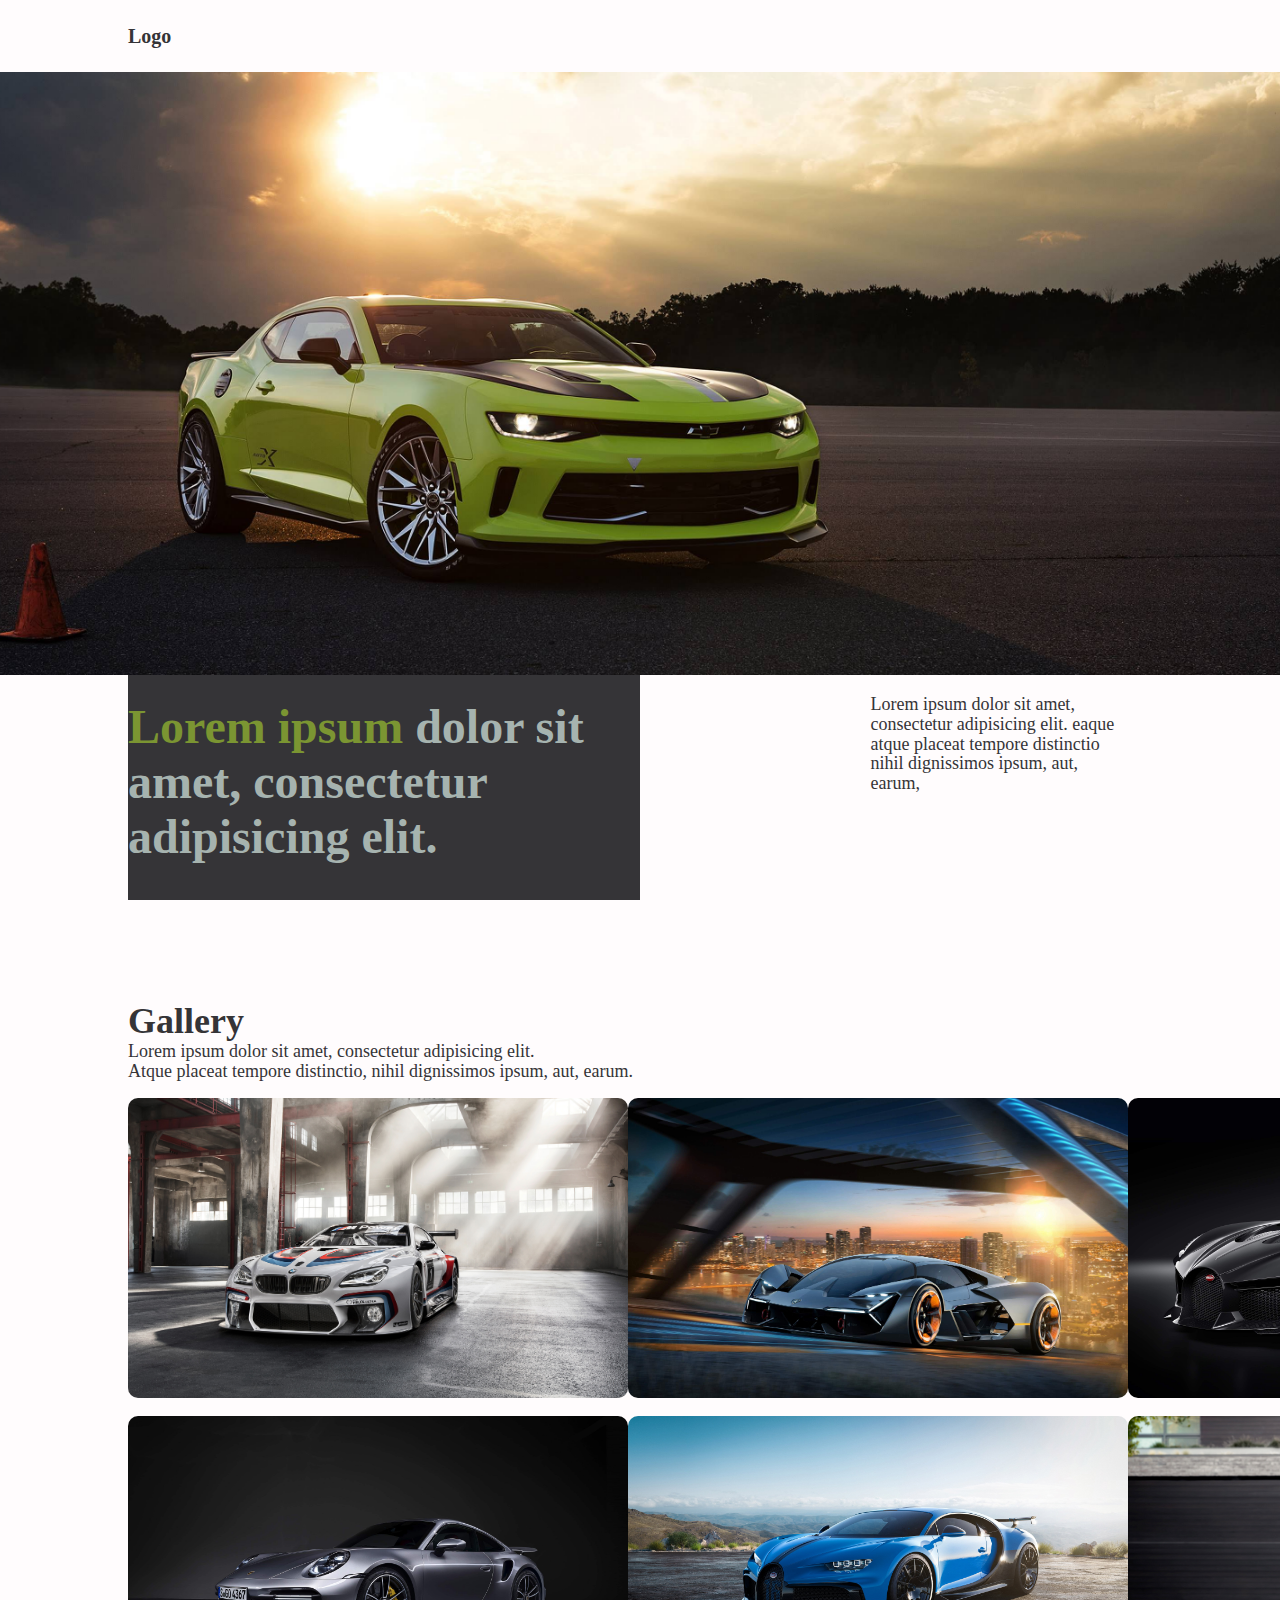
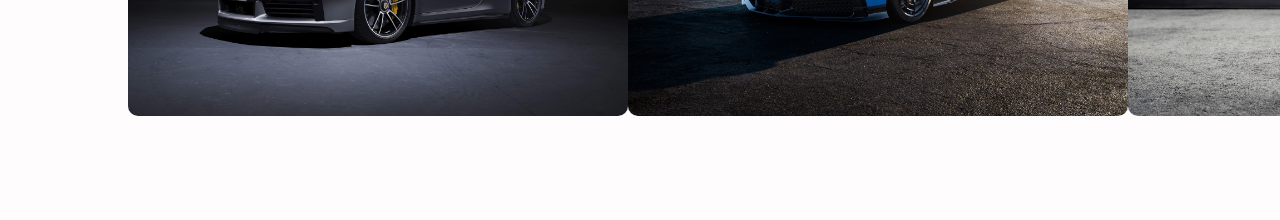
<file: Home Page and Gallery/index.html>
<!DOCTYPE html>
<html lang="en">
  <head>
    <meta charset="UTF-8" />
    <meta name="viewport" content="width=device-width, initial-scale=1.0" />
    <title>My First Gallery</title>
    <link rel="stylesheet" type="text/css" href="./assets/css/styles.css" />
  </head>
  <body>
    <main class="container">
      <header>
        <nav>
          <div class="logo">Logo</div>
        </nav>
        <div class="hero-text">
          <h1>
            <span style="color: #7b9532;">Lorem ipsum </span> dolor sit amet,
            consectetur adipisicing elit.
          </h1>
          <p class="hero-p">
            Lorem ipsum dolor sit amet, <br />
            consectetur adipisicing elit. eaque <br />
            atque placeat tempore distinctio
            <br />
            nihil dignissimos ipsum, aut, <br />
            earum,
          </p>
        </div>
      </header>
      <section class="gallery">
        <div class="gallery-head">
          <h2>Gallery</h2>
          <p>
            Lorem ipsum dolor sit amet, consectetur adipisicing elit. <br />
            Atque placeat tempore distinctio, nihil dignissimos ipsum, aut, earum.
          </p>
        </div>
        <div class="images">
          <!-- row 1 -->
          <div class="img-row-1">
            <div class="gallery-item">
              <img src="./assets/gallery/2016-BMW-M6-GT3.jpg" alt="Image 1" />
            </div>
            <div class="gallery-item">
              <img src="./assets/gallery/2017-Lamborghini-Terzo-Millennio-Concept.jpg" alt="Image 2" />
            </div>
            <div class="gallery-item">
              <img src="./assets/gallery/2019-Bugatti-La-Voiture-Noire.jpg" alt="Image 3" />
            </div>
          </div>
          <!-- row 2 -->
          <div class="img-row-2">
            <div class="gallery-item">
              <img src="./assets/gallery/2020-Porsche-911-Turbo-S.jpg" alt="Image 4" />
            </div>
            <div class="gallery-item">
              <img src="./assets/gallery/2021-Bugatti-Chiron-Pur-Sport.jpg" alt="Image 5" />
            </div>
            <div class="gallery-item">
              <img src="./assets/gallery/Tesla-Model-S.jpg" alt="Image 6" />
            </div>
          </div>
        </div>
      </section>
    </main>
  </body>
</html>
</file>
<file: Home Page and Gallery/assets/css/styles.css>
* {
  padding: 0;
  margin: 0;
  box-sizing: border-box;
  
  font-family: "Raleway";
  color: #353437;
}

h1 {
  font-size: 48px;
}

h2{
  font-size: 36px;
}

p {
  font-size: 18px;
  line-height: 2.2ch;
  font-weight: 400;
}

.container {
  display: flex;
  flex-direction: column;
  align-items: center;
  /* width: 100vw; */

  background-color: #fffcfd;
}

/* ---------------------------------------------------------------- */
/* Home */
/* ---------------------------------------------------------------- */
header {
  display: flex;
  flex-direction: column;
  justify-content: flex-end;
  justify-content: space-between;

  /* width: 100vw; */
  height: 100vh;

  /* background-color: hsl(0, 0%, 85%); */
  background-image: url(../gallery/Chevrolet-Camaro.jpg);
  background-size: cover;
  background-position: center;
}

nav {
  display: flex;
  align-items: center;

  padding: 0 10vw;

  height: 8vh;

  background-color: #fffcfd;
}

nav .logo {
  font-size: 20px;
  font-weight: 700;
}

.hero-text {
  display: flex;
  justify-content: space-between;

  height: 25vh;

  padding: 0 10vw;

  background-color: #fffcfd;
}

.hero-text h1 {

  padding: 24px 0;

  width: 50%;

  color: #a6b3af;
  background-color: #353437;
}


.hero-text p {
  width: 22vw;
  padding: 20px 0 0 0;
}

/* ---------------------------------------------------------------- */
/* Gallery */
/* ---------------------------------------------------------------- */


.gallery{
  display: flex;
  flex-direction: column;

  padding: 100px 10vw;
  width: 100%;
  
  /* background-color: #a6b3af; */
}

.gallery-head{
  padding:  0 0 16px;
  /* background-color: aqua; */
}

.images{
  display: flex;
  flex-direction: column;  
  gap: 14px;
}

.img-row-1{
  display: flex;
  justify-content: space-between;
}

.img-row-2{
  display: flex;
  justify-content: space-between;
}

.gallery-item img{
  width: 500px;
  height: 300px;
  object-fit: cover;
  border-radius: 10px;
}
</file>
